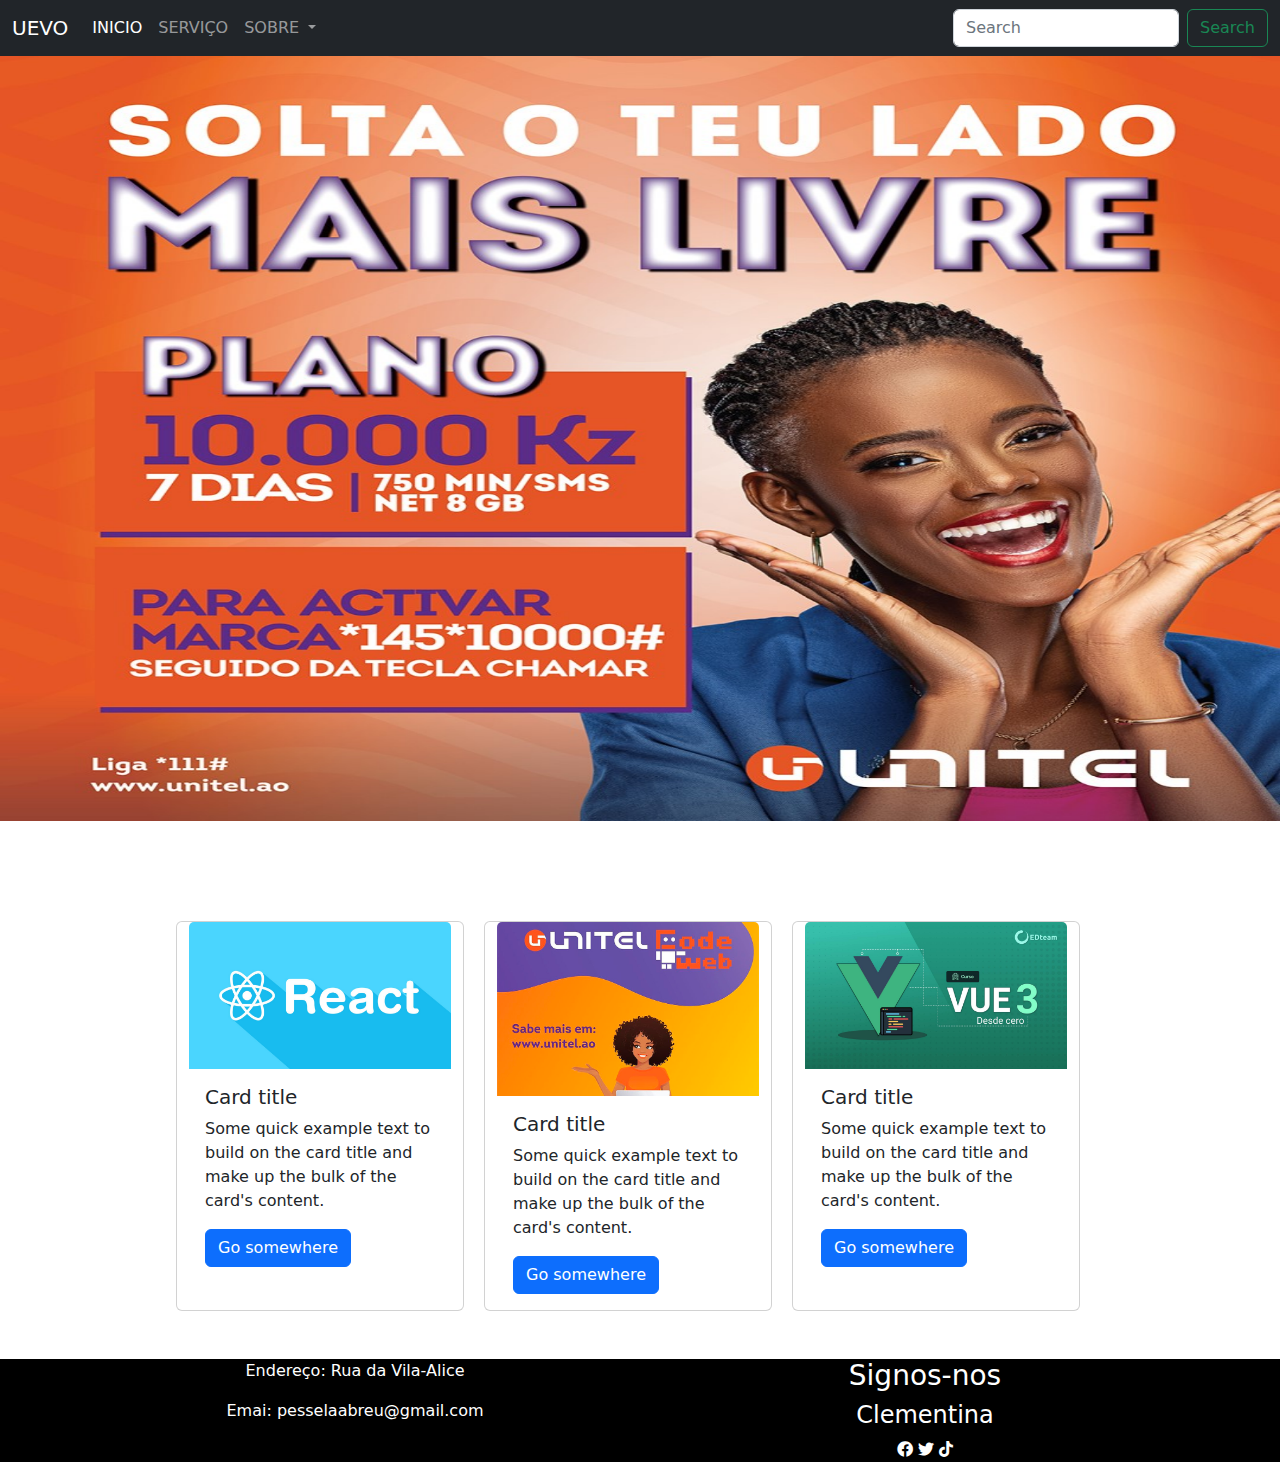
<file: index.html>
<!DOCTYPE html>
<html lang="en">
<head>
    <meta charset="UTF-8">
    <meta name="viewport" content="width=device-width, initial-scale=1.0">
    <title>Boostrap</title>
    <link rel="stylesheet" href="bootstrap-5.2.3-dist/css/bootstrap.min.css"> 
   <link rel="stylesheet" href="app.css"> 
   <link rel="stylesheet" href="https://cdnjs.cloudflare.com/ajax/libs/font-awesome/5.15.3/css/all.min.css">
</head>
<body>


  <nav class="navbar navbar-expand-lg navbar-dark bg-dark"> 
    <div class="container-fluid"> 
      <a class="navbar-brand" href="#">UEVO</a> 
      <button class="navbar-toggler" type="button" data-bs-toggle="collapse" data-bs-target="#navbarSupportedContent" aria-controls="navbarSupportedContent" aria-expanded="false" aria-label="Toggle navigation"> 
        <span class="navbar-toggler-icon"></span> 
      </button> 
      <div class="collapse navbar-collapse" id="navbarSupportedContent"> 
        <ul class="navbar-nav me-auto mb-2 mb-lg-0"> 
          <li class="nav-item"> 
            <a class="nav-link active" aria-current="page" href="#">INICIO</a> 
          </li> 
          <li class="nav-item"> 
            <a class="nav-link" href="#">SERVIÇO</a> 
          </li> 
          <li class="nav-item dropdown"> 
            <a class="nav-link dropdown-toggle" href="#" id="navbarDropdown" role="button" data-bs-toggle="dropdown" aria-expanded="false"> 
              SOBRE 
            </a> 
            <ul class="dropdown-menu" aria-labelledby="navbarDropdown"> 
              <li><a class="dropdown-item" href="#">CURSOS</a></li> 
              <li><a class="dropdown-item" href="#">FORNECEDOR</a></li> 
              <li><hr class="dropdown-divider"></li> 
              <li><a class="dropdown-item" href="#">Something else here</a></li> 
            </ul> 
          </li> 
           
        </ul> 
        <form class="d-flex"> 
          <input class="form-control me-2" type="search" placeholder="Search" aria-label="Search"> 
          <button class="btn btn-outline-success" type="submit">Search</button> 
        </form> 
      </div> 
    </div> 
  </nav> 

  <div id="carouselExampleSlidesOnly" class="carousel slide" data-bs-ride="carousel"> 
    <div class="carousel-inner"> 
      <div class="carousel-item active"> 
        <img src="quintoplano.jpg" class="d-block w-100" style="height: 85vh;" alt="..."> 
      </div> 
      <div class="carousel-item"> 
        <img src="quartopalno.png" class="d-block w-100" style="height: 85vh;" alt="..."> 
      </div> 
      <div class="carousel-item"> 
        <img src="terceiropalno.jpg" class="d-block w-100" style="height: 85vh;" alt="..."> 
      </div> 
    </div> 
  </div> 



   <div class="row cursos">  

    <div class="card" style="width: 18rem;"> 
        <img src="prof1.jpg" class="card-img-top" alt="..."> 
        <div class="card-body"> 
          <h5 class="card-title">Card title</h5> 
          <p class="card-text">Some quick example text to build on the card title and make up the bulk of the card's content.</p> 
          <a href="#" class="btn btn-primary">Go somewhere</a> 
        </div> 
      </div> 
 
      <div class="card" style="width: 18rem;"> 
        <img src="unitelcodeboostrap.jpg" class="card-img-top" alt="..."> 
        <div class="card-body"> 
          <h5 class="card-title">Card title</h5> 
          <p class="card-text">Some quick example text to build on the card title and make up the bulk of the card's content.</p> 
          <a href="#" class="btn btn-primary">Go somewhere</a> 
        </div> 
      </div> 
 
      <div class="card" style="width: 18rem;"> 
        <img src="prof3.jpg" class="card-img-top" alt="..."> 
        <div class="card-body"> 
          <h5 class="card-title">Card title</h5> 
          <p class="card-text">Some quick example text to build on the card title and make up the bulk of the card's content.</p> 
          <a href="#" class="btn btn-primary">Go somewhere</a> 
        </div> 
      </div> 

   </div> 

  


 


<footer class="footer text-center mt-5"> 
  
<div class="container"> 
    <div class="row"> 
         <div class="col-md-6"> 
          <p>Endereço: Rua da Vila-Alice</p> 
          <p>Emai: pesselaabreu@gmail.com</p> 
   </div> 

   <div class="col-md-6"> 
      <h3>Signos-nos</h3> 
      <h4>Clementina</h4>
      <a href=""><i class="fab fa-facebook"></i></a> 
      <a href=""><i class="fab fa-twitter"></i></a> 
      <a href=""><i class="fab fa-tiktok"></i></a> 
   </div> 

</div> 
</div> 

</footer>




    <script src="bootstrap-5.2.3-dist/js/bootstrap.bundle.js"></script>

    
</body>
</html>
</file>
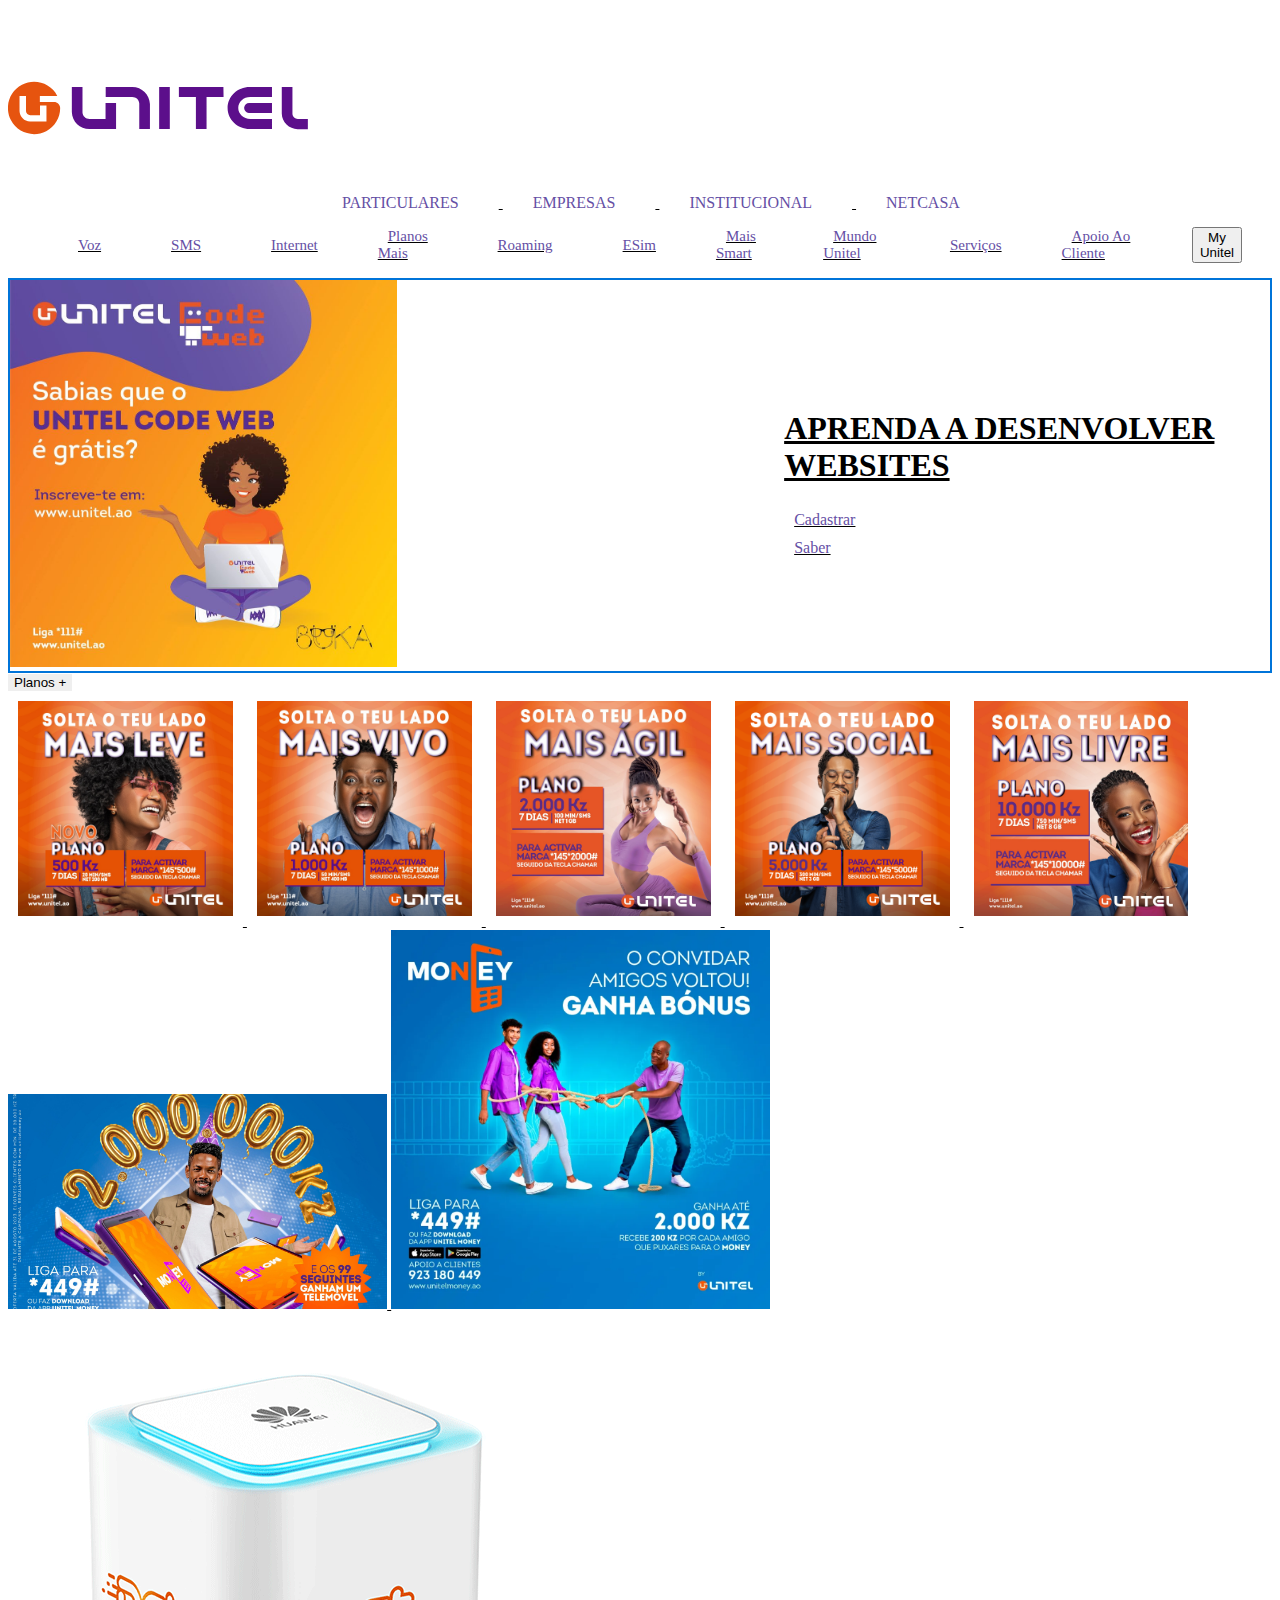
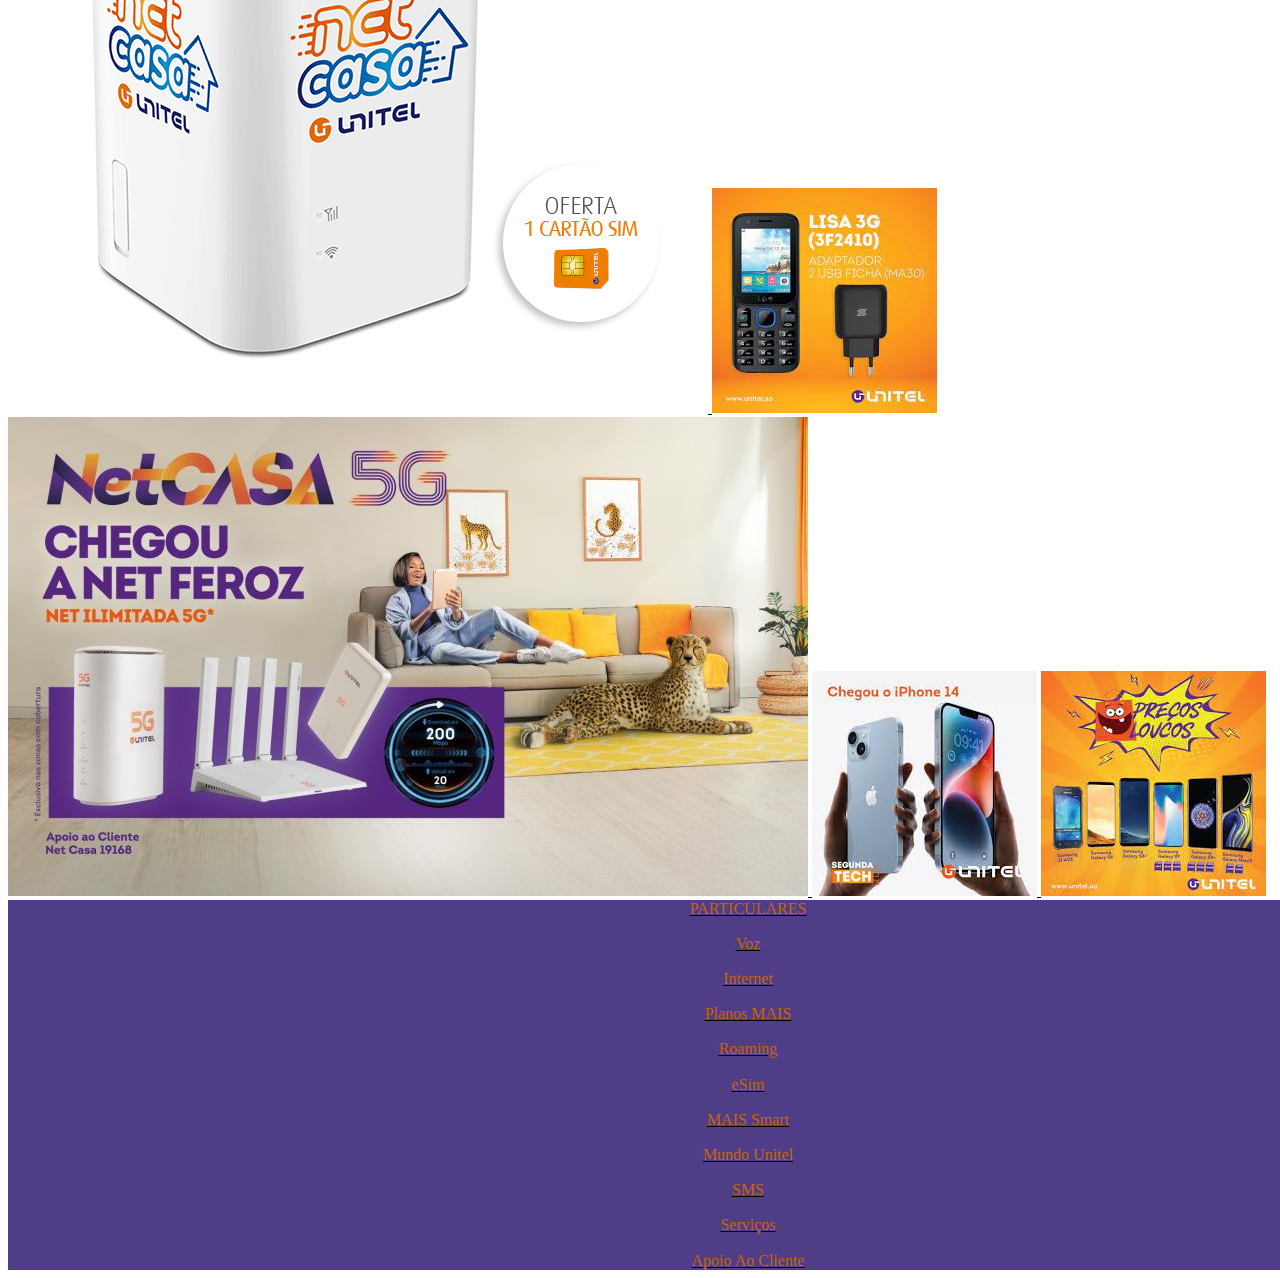
<file: home.html>
<!DOCTYPE html>
<html lang="en">
<head>
    <meta charset="UTF-8">
    <meta name="viewport" content="width=device-width, initial-scale=1.0">
    <title>Tags Semanticas</title>
<link rel="stylesheet" href="estilo.css">

</head>
<body>
    
    <header class ="contanier">
        <img class="logo" src="logo_unitel e a sua palavra.svg" alt="">

        <u class="Cabeçalho">
            <li><a href="">PARTICULARES</a></li> 
            <li><a href="">EMPRESAS</a></li>
            <li><a href="">INSTITUCIONAL</a></li>
            <li><a href="">NETCASA</a></li>


        <nav>

               <ul class="menu">
                   
                   <li><a href="">Voz</a></li>
                   <li><a href="">SMS</a></li>
                   <li><a href="">Internet</a></li>
                   <li><a href="">Planos Mais</a></li>
                   <li><a href="">Roaming</a></li>
                   <li><a href=""> eSim </a></li>
                   <li><a href="">Mais Smart</a></li>
                   <li><a href="">Mundo unitel</a></li>
                   <li><a href="">Serviços</a></li>
                   <li><a href="">Apoio Ao Cliente</a></li>

                    <li><button>My Unitel</button></li>
               
                </ul> 
        </nav> 
    </header>
    <section class="fundo-info"> 
    <div class="fundo-img">
        <img src="unitel.jpg" alt="">
    </div>
    <div class="info-unitel">

        <h1>APRENDA A DESENVOLVER WEBSITES </h1>
        <a href="#" class="Cadastrar">Cadastrar</a>
        <a href="#" class="Saber">Saber</a>
    </div>

    </section>
    <button class="botao">Planos +
    </button>
    <div class="Planos">
       
        <img src="primeiro plano.jpg" alt="">
        <img src="segundo plano.jpg" alt="">
        <img src="terceiropalno.jpg" alt="">
        <img src="quartopalno.png" alt="">
        <img src="quintoplano.jpg" alt="">
    </div>
    <div class="money">
        <img src="unitelmoney.jpg" alt="">
        <img src="money2.webp" alt="">

    </div>
    <div class="dispositivos" >
        <img src="disp1.png" alt="">
        <img src="disp2.jpg" alt="">
        <img src="disp3.jpg" alt="">
        <img src="disp4.jpg" alt="">
        <img src="disp5.jpg" alt="">


    </div>
    <footer class="container">
        <li><a href="">PARTICULARES</a></li>
        <li><a href="">Voz</a></li>
        <li><a href="">Internet</a></li>
        <li><a href="">Planos MAIS</a></li>
        <li><a href="">Roaming</a></li>
        <li><a href="">eSim</a></li>
        <li><a href="">MAIS Smart</a></li>
        <li><a href="">Mundo Unitel</a></li>
        <li><a href="">SMS</a></li>
        <li><a href="">Serviços</a></li>
        <li><a href="">Apoio Ao Cliente</a></li>

         </footer>
</body>
</html>
</file>
<file: app.css>
.carousel{ 
    margin-bottom: 100px; 
} 
 
 
 
.cursos{ 
    width: 100%; 
    display: flex; 
    justify-content: center; 
} 
 
.card{ 
    margin: 0 10px; 
} 
 
.footer{ 
    background-color: black; 
    color: white; 
} 
 
.fab{ 
    color: white; 
}
</file>
<file: estilo.css>
.container{
    display: flex;
    flex-direction: row;
    justify-content: space-between;
   
}

.separar-palavras{
    word-spacing: 100px; /* Ajuste o valor conforme necessário */
    text-align: center;

}


.Cabeçalho{list-style: none;
    padding: 0;
    top: 0; /* Define o topo como 0 para colocar o elemento no topo */
} 
    
.Cabeçalho li {
    display: inline-block;
    margin-right: 10px; /* Espaçamento entre os itens */
}
.Cabeçalho a {
    text-decoration: none;
    color: #654fa5; /* Cor do texto */
    padding: 5px 10px; /* Espaçamento interno dos links */
    border: 1px orangered; /* Borda dos links */
    border-radius: 5px; /* Arredondamento das bordas */
}

.Cabeçalho a:hover {
    background-color:orange; /* Cor de fundo dos links ao passar o mouse */
}
.logo{  

    top: 500px;
    height: auto;
    width: 300px;
    height: 200px;
    z-index: 1;
    right: 0px;
}

.menu{
    display: flex;
    align-items: center;
    font-size: 15px;
    text-transform: capitalize;
}

li{
    list-style: none;
    padding: 0 20px;
}
.menu a {
    color: #654fa5;
}

a{
    text-decoration: none;
    color: black;
}

.container button {
    background-color: white;
    border: none;
    color: orange;
    padding: 10px 30px;
    border-radius: 30px;
    border: 1px solid orange;
    font-size: 20px;
}

button:hover{
    background-color: orange;
    color: white;
}

.fundo-img img {
    width: 50%; /* Ajuste a largura conforme necessário */
    height: auto; /* Mantém a proporção da imagem */
}
.fundo-info{
    border: 2px solid #0074D9; 
    display: flex;
    justify-content: space-around;
    align-items: center;
}
 
 
.cadastrar{
    background-color: #8064d4;
    padding: 10px 30px;
    color: white;
    border-radius: 30px;
    margin-bottom: 15px;
}

.saber{
    color: #654fa5;
    background-color: white;
    padding: 10px 30px;
    border: 1px solid #654fa5;
    border-radius: 30px;
}

.info-unitel{
    display: flex;
    flex-direction: column;
}

footer {
    background-color: #503d87;
    color: hsl(29, 79%, 47%);
        width: 1490px; /* Defina a largura desejada */
        height: 370px;

}
.Planos img {
    width: 17%; /* Define a largura desejada, ajuste conforme necessário */
    height: auto; /* Mantém a proporção da imagem */
    margin: 10px;
}
.botao {
    top: 500%;
    border: none; /* Remover a borda do botão (opcional) */
    cursor: pointer;
   
}

.container a {
    color: #c76408;

}
.container{
    flex-direction: column; /* Para criar uma coluna vertical de links */
    align-items: center; /
    
}
.money img{    width: 30%; /* Define a largura desejada, ajuste conforme necessário */


}

.disp img{
    width: 17%; /* Define a largura desejada, ajuste conforme necessário */
    height: auto; /* Mantém a proporção da imagem */
    margin: 10px;

}
</file>
